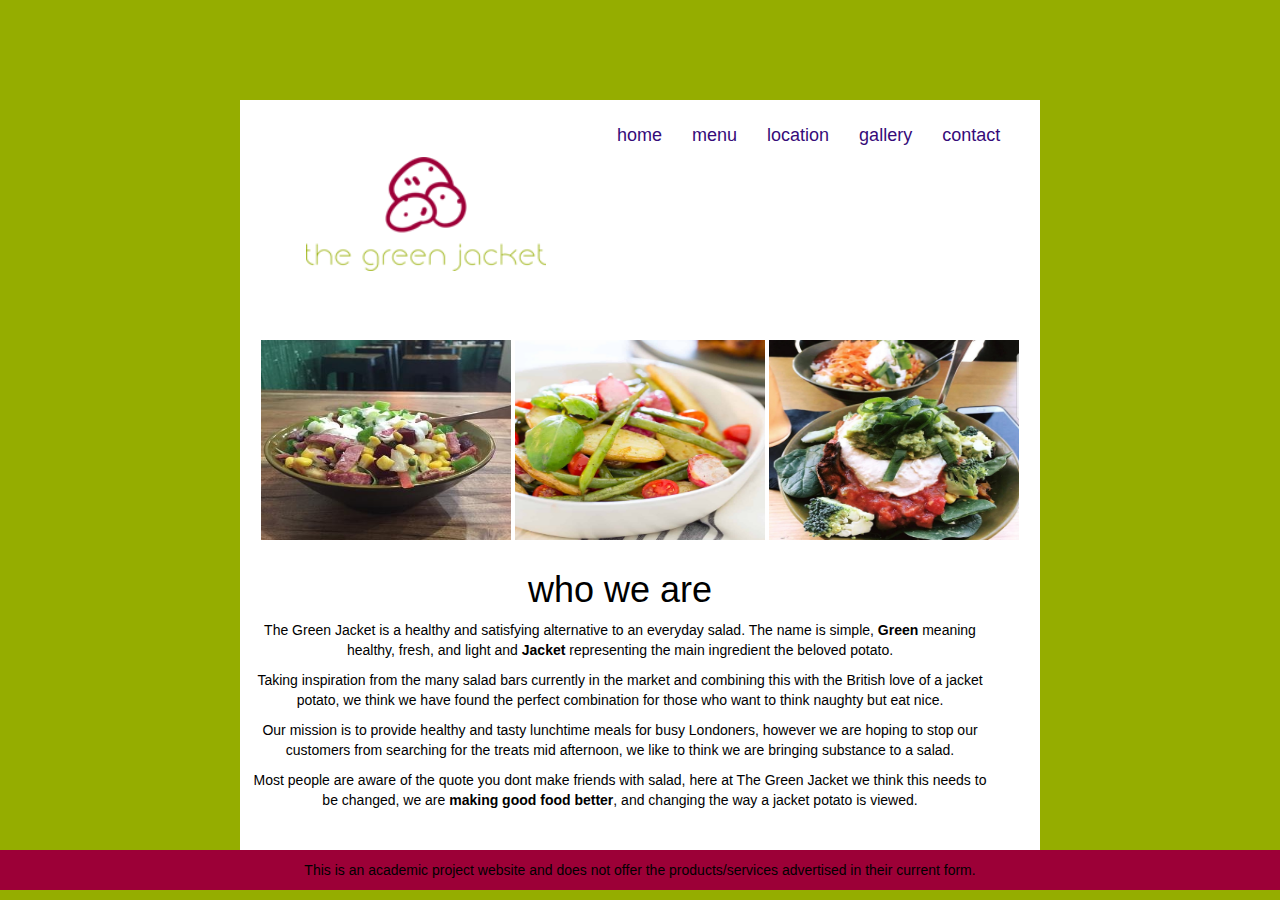
<file: index.html>
<html>

    <head>
		<title> The Green Jacket</title>
		<!-- Bootstrap Core CSS don’t modify this link -->
		<link href="css/bootstrap.min.css" rel="stylesheet">
		<!-- Custom CSS don’t modify this link-->
		<link href="css/YourStyle.css" rel="stylesheet">
		</head>
		<body>
			<div id= "container">
			<div id= "header">
				<img class="img-GJ.Logo" src="img/GJ.Logo.PNG" alt="the green jacket">
				</div>
				<div id= "navigation">

				<!-- Navigation -->
   <div class="desktop-nav">
  

 <div class="container">

<!-- Brand and toggle get grouped for better mobile display -->

<!-- .container -->
            <a class="navbar-brand" href="index.html">home</a>
            <a class="navbar-brand" href="menu.html">menu</a>
            <a class="navbar-brand" href="location.html">location</a>
            <a class="navbar-brand" href="images.html">gallery</a>
            <a class="navbar-brand" href="contactus.html">contact</a>
</div>



<!-- Brand and toggle get grouped for better mobile display -->

     </nav> <!-- End of Navigation --></div>
				<div id= "content">
				<div id= "image">
					<div class="row">

    <img src="img/GJ.1.jpg" alt="Green Jacket" onclick="openImg(this);" width= "250px" height= "200px">

    <img src="img/GJ.2.jpg" alt="Green Jacket" onclick="openImg(this);" width= "250px" height= "200px">

    <img src="img/GJ.3.jpg" alt="Green Jacket" onclick="openImg(this);" width= "250px" height= "200px">
    
</div>
</div>
</div>
				</div>
				<div id= "main">
					<h1>who we are</h1>
					<p>The Green Jacket is a healthy and satisfying alternative to an everyday salad. The name is simple, <b>Green</b> meaning healthy, fresh, and light and <b>Jacket</b> representing the main ingredient the beloved potato.</p>
					<p>Taking inspiration from the many salad bars currently in the market and combining this with the British love of a jacket potato, we think we have found the perfect combination for those who want to think naughty but eat nice.</p>
					<p>Our mission is to provide healthy and tasty lunchtime meals for busy Londoners, however we are hoping to stop our customers from searching for the treats mid afternoon, we like to think we are bringing substance to a salad.</p>
					<p>Most people are aware of the quote you dont make friends with salad, here at The Green Jacket we think this needs to be changed, we are <b>making good food better</b>, and changing the way a jacket potato is viewed.</p><br/>
				</div>
				</div>
				
				<div id= "footer">
				This is an academic project website and does not offer the products/services advertised in their current form.
				</div>
				
				</body>
     <!-- End of Page Content -->
 
 
    <!-- jQuery -->
    <script src="js/jquery.js"></script>

    <!-- Bootstrap Core JavaScript -->
    <script src="js/bootstrap.min.js"></script>



</html>
</file>
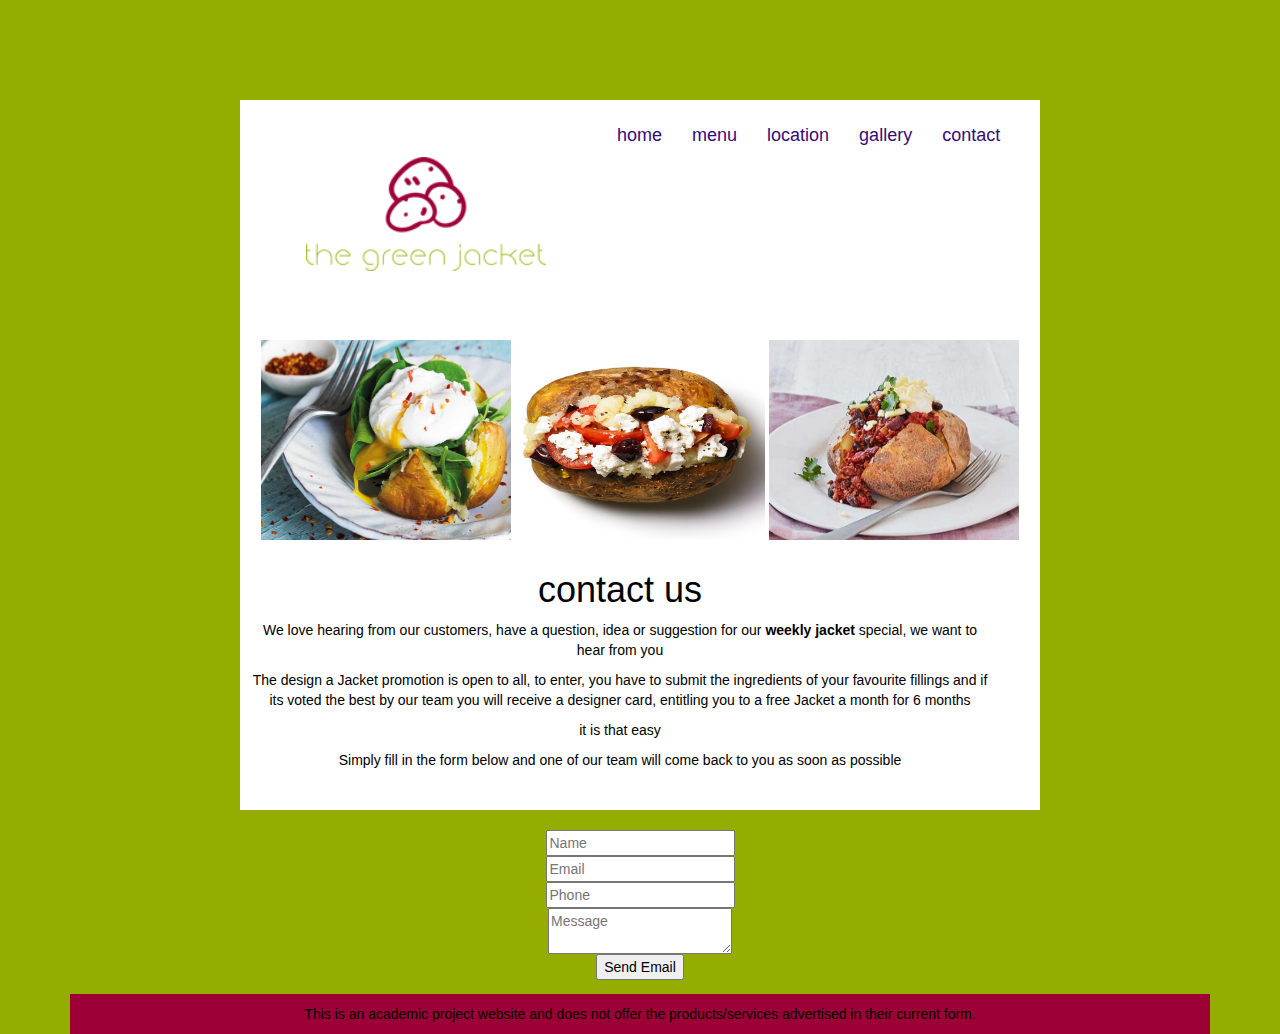
<file: contactus.html>
<html>

    <head>
		<title> The Green Jacket</title>
		<!-- Bootstrap Core CSS don’t modify this link -->
		<link href="css/bootstrap.min.css" rel="stylesheet">
		<!-- Custom CSS don’t modify this link-->
		<link href="css/YourStyle.css" rel="stylesheet">
		</head>
		<body>
			<div id= "container">
			<div id= "header">
				<img class="img-GJ.Logo" src="img/GJ.Logo.PNG" alt="the green jacket">
				</div>
				<div id= "navigation">

				<!-- Navigation -->
   <div class="desktop-nav">
  

 <div class="container">

<!-- Brand and toggle get grouped for better mobile display -->

<!-- .container -->
            <a class="navbar-brand" href="index.html">home</a>
            <a class="navbar-brand" href="menu.html">menu</a>
            <a class="navbar-brand" href="location.html">location</a>
            <a class="navbar-brand" href="images.html">gallery</a>
            <a class="navbar-brand" href="contactus.html">contact</a>
</div>



<!-- Brand and toggle get grouped for better mobile display -->

     </nav> <!-- End of Navigation --></div>
				<div id= "content">
				<div id= "image">
					<div class="row">

    <img src="img/GJ.10.jpg" alt="Green Jacket" onclick="openImg(this);" width= "250px" height= "200px">

    <img src="img/GJ.11.jpg" alt="Green Jacket" onclick="openImg(this);" width= "250px" height= "200px">

    <img src="img/GJ.12.jpg" alt="Green Jacket" onclick="openImg(this);" width= "250px" height= "200px">
    
</div>
</div>
</div>
				</div>
				<div id= "main">
					<h1>contact us</h1>
					<p>We love hearing from our customers, have a question, idea or suggestion for our <b>weekly jacket</b> special, we want to hear from you</p>
				<div><p>The design a Jacket promotion is open to all, to enter, you have to submit the ingredients of your favourite fillings and if its voted the best by our team you will receive a designer card, entitling you to a free Jacket a month for 6 months</p></div>
				<div><p>it is that easy</p></div>
				<Div><p>Simply fill in the form below and one of our team will come back to you as soon as possible</p></Div>
				<div><br/></div>
				</div>
				</div>
				<div>
				<div class="container">
	<div class="contact1">
		<div class="container-contact1">
			<div class="contact1-pic js-tilt" data-tilt>

			</div>
			<div align="center"><form id="form_login">
			<form class="contact1-form validate-form">
				<span class="contact1-form-title">
					
				</span>
				<br/>
				<div class="wrap-input1 validate-input" data-validate = "Name is required">
					<input class="input1" type="text" name="name" placeholder="Name">
					<span class="shadow-input1"></span>
				</div>

				<div class="wrap-input1 validate-input" data-validate = "Valid email is required: ex@abc.xyz">
					<input class="input1" type="text" name="email" placeholder="Email">
					<span class="shadow-input1"></span>
				</div>

				<div class="wrap-input1 validate-input" data-validate = "Subject is required">
					<input class="input1" type="text" name="phone" placeholder="Phone">
					<span class="shadow-input1"></span>
				</div>

				<div class="wrap-input1 validate-input" data-validate = "Message is required">
					<textarea class="input1" name="message" placeholder="Message"></textarea>
					<span class="shadow-input1"></span>
				</div>

				<div class="container-contact1-form-btn">
					<button class="contact1-form-btn">
						<span>
							Send Email
							<i class="fa fa-long-arrow-right" aria-hidden="true"></i>
						</span>
					</button>
				</div>
			</form>
		</div>
	</div>

				<div id= "footer">
				This is an academic project website and does not offer the products/services advertised in their current form.
				</div>
				
				</body>
     <!-- End of Page Content -->
 
 
    <!-- jQuery -->
    <script src="js/jquery.js"></script>

    <!-- Bootstrap Core JavaScript -->
    <script src="js/bootstrap.min.js"></script>



</html>
</file>
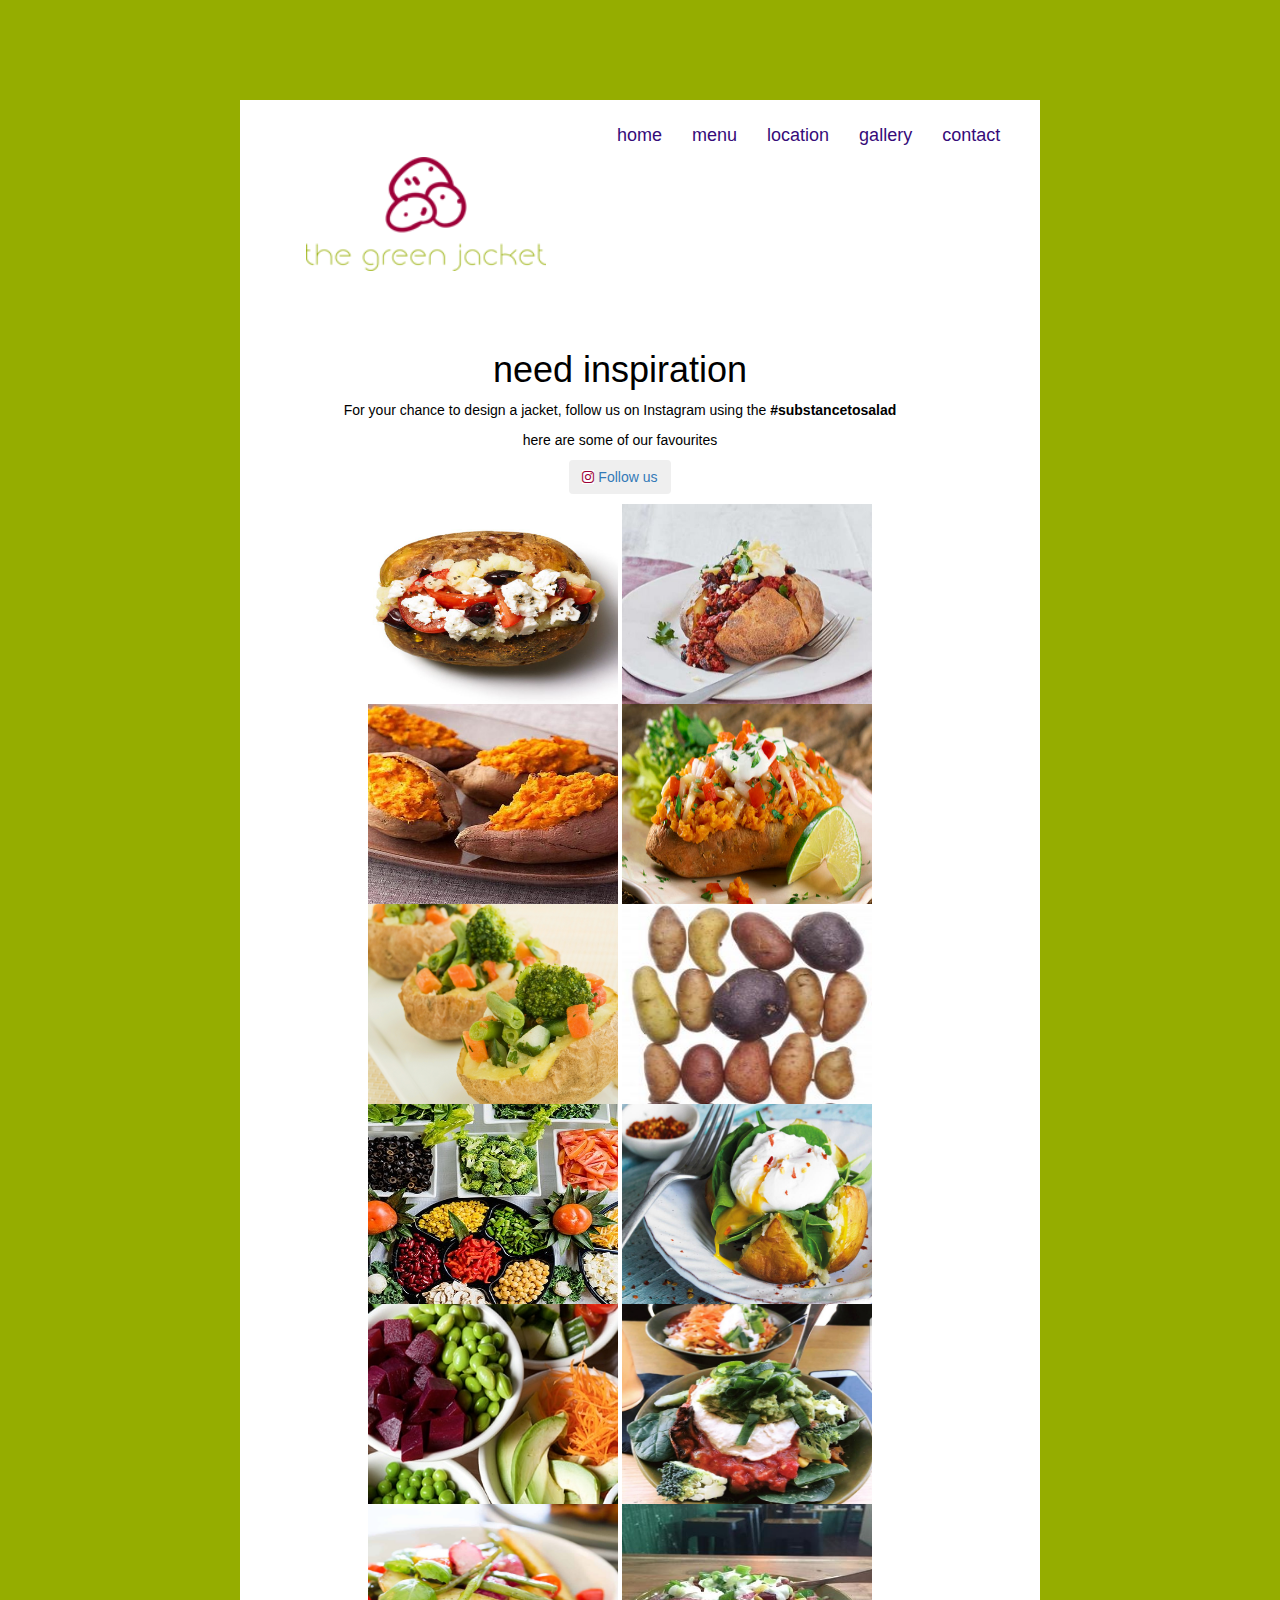
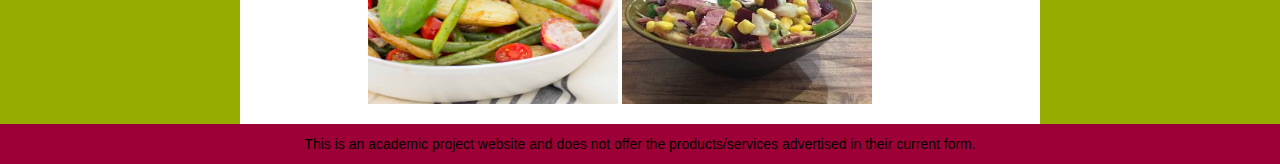
<file: images.html>
<html>

    <head>
		<title> The Green Jacket</title>
		<!-- Bootstrap Core CSS don’t modify this link -->
		<link href="css/bootstrap.min.css" rel="stylesheet">
		<!-- Custom CSS don’t modify this link-->
		<link href="css/YourStyle.css" rel="stylesheet">
		</head>
		<body>
			<div id= "container">
			<div id= "header">
				<img class="img-GJ.Logo" src="img/GJ.Logo.PNG" alt="the green jacket">
				</div>
				<div id= "navigation">

				<!-- Navigation -->
   <div class="desktop-nav">
  

 <div class="container">

<!-- Brand and toggle get grouped for better mobile display -->

<!-- .container -->
            <a class="navbar-brand" href="index.html">home</a>
            <a class="navbar-brand" href="menu.html">menu</a>
            <a class="navbar-brand" href="location.html">location</a>
            <a class="navbar-brand" href="images.html">gallery</a>
            <a class="navbar-brand" href="contactus.html">contact</a>
</div>



<!-- Brand and toggle get grouped for better mobile display -->

     </nav> <!-- End of Navigation --></div>

				<div id= "main">
					<h1>need inspiration</h1>
					<p>For your chance to design a jacket, follow us on Instagram using the <b>#substancetosalad</b> </p>
					<div><p>here are some of our favourites </p></div>
					
					<Div><link rel="stylesheet" href="https://cdnjs.cloudflare.com/ajax/libs/font-awesome/4.7.0/css/font-awesome.min.css">


<a href="https://www.instagram.com/thegreenjacket4" /a>
<button type="button" class="btn btn-ins"><i class="fa fa-instagram pr-1"></i> Follow us</button></div>
					
					
					
 <!-- Container for the image gallery -->
				<div id= "content">
				<div id= "image">
					<div class="row">

    <img src="img/GJ.11.jpg" alt="Green Jacket" onclick="openImg(this);" width= "250px" height= "200px">

    <img src="img/GJ.12.jpg" alt="Green Jacket" onclick="openImg(this);" width= "250px" height= "200px">

    <img src="img/GJ.6.jpg" alt="Green Jacket" onclick="openImg(this);" width= "250px" height= "200px">
    
    <img src="img/GJ.8.jpg" alt="Green Jacket" onclick="openImg(this);" width= "250px" height= "200px">

    <img src="img/GJ.9.JPG" alt="Green Jacket" onclick="openImg(this);" width= "250px" height= "200px">

    <img src="img/GJ.7.JPG" alt="Green Jacket" onclick="openImg(this);" width= "250px" height= "200px">
    
    <img src="img/GJ.5.jpg" alt="Green Jacket" onclick="openImg(this);" width= "250px" height= "200px">

    <img src="img/GJ.10.jpg" alt="Green Jacket" onclick="openImg(this);" width= "250px" height= "200px">

    <img src="img/GJ.4.jpg" alt="Green Jacket" onclick="openImg(this);" width= "250px" height= "200px">
    <img src="img/GJ.3.jpg" alt="Green Jacket" onclick="openImg(this);" width= "250px" height= "200px">

    <img src="img/GJ.2.jpg" alt="Green Jacket" onclick="openImg(this);" width= "250px" height= "200px">

    <img src="img/GJ.1.jpg" alt="Green Jacket" onclick="openImg(this);" width= "250px" height= "200px">
</div>
</div>
</div>
</div>
</div>
</div>
</div>
</div>
</div>
</div>
</div>
</div>
				</div>
				<div id= "footer">
				This is an academic project website and does not offer the products/services advertised in their current form.
				</div>
				
				</body>
     <!-- End of Page Content -->
 
 
    <!-- jQuery -->
    <script src="js/jquery.js"></script>

    <!-- Bootstrap Core JavaScript -->
    <script src="js/bootstrap.min.js"></script>



</html>
</file>
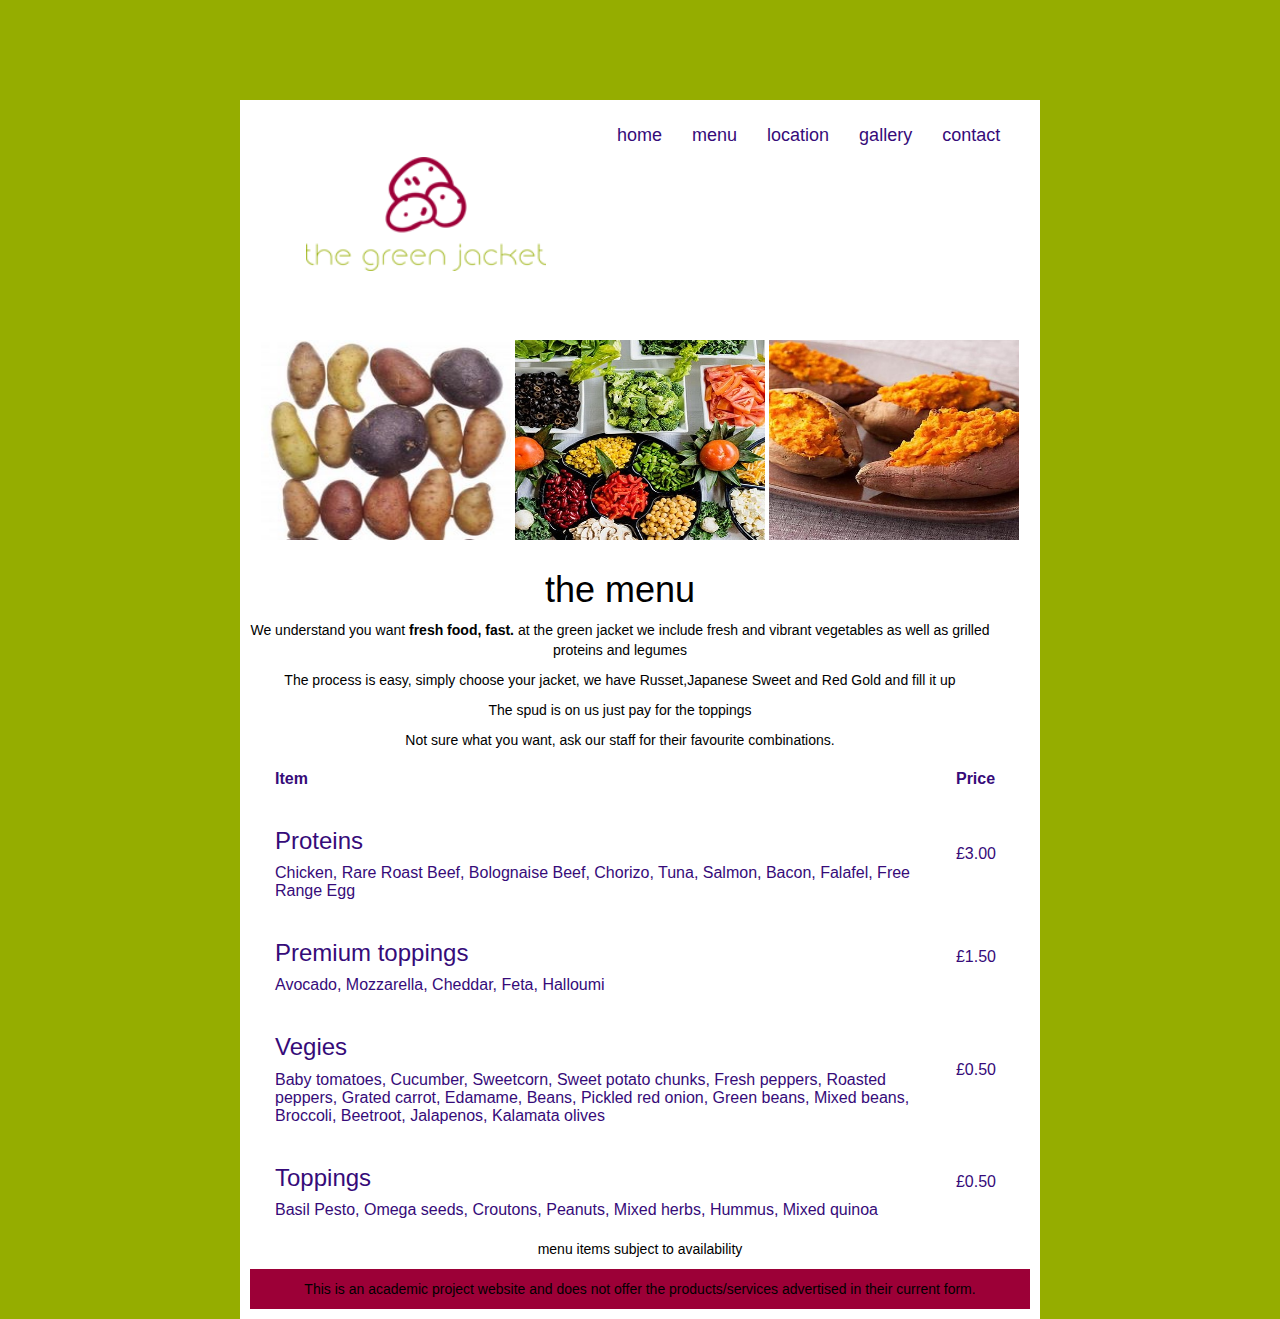
<file: menu.html>
<html>

    <head>
		<title> The Green Jacket</title>
		<!-- Bootstrap Core CSS don’t modify this link -->
		<link href="css/bootstrap.min.css" rel="stylesheet">
		<!-- Custom CSS don’t modify this link-->
		<link href="css/YourStyle.css" rel="stylesheet">
		</head>
		<body>
			<div id= "container">
			<div id= "header">
				<img class="img-GJ.Logo" src="img/GJ.Logo.PNG" alt="the green jacket">
				</div>
				<div id= "navigation">

				<!-- Navigation -->
   <div class="desktop-nav">
  

 <div class="container">

<!-- Brand and toggle get grouped for better mobile display -->

<!-- .container -->
            <a class="navbar-brand" href="index.html">home</a>
            <a class="navbar-brand" href="menu.html">menu</a>
            <a class="navbar-brand" href="location.html">location</a>
            <a class="navbar-brand" href="images.html">gallery</a>
            <a class="navbar-brand" href="contactus.html">contact</a>
</div>



<!-- Brand and toggle get grouped for better mobile display -->

     </nav> <!-- End of Navigation --></div>
				<div id= "content">
				<div id= "image">
					<div class="row">

    <img src="img/GJ.7.JPG" alt="Green Jacket" onclick="openImg(this);" width= "250px" height= "200px">

    <img src="img/GJ.5.jpg" alt="Green Jacket" onclick="openImg(this);" width= "250px" height= "200px">

    <img src="img/GJ.6.jpg" alt="Green Jacket" onclick="openImg(this);" width= "250px" height= "200px">
    
</div>
</div>
</div>
				</div>
				<div id= "main">
					<h1>the menu</h1>
					<p>We understand you want <b>fresh food, fast.</b> at the green jacket we include fresh and vibrant vegetables as well as grilled proteins and legumes</p>
					<div><p>The process is easy, simply choose your jacket, we have Russet,Japanese Sweet and Red Gold and fill it up</p></div>
					<div><p>The spud is on us just pay for the toppings</p></div>
					<div><p>Not sure what you want, ask our staff for their favourite combinations.</p></div>
<div>
</div>
<div class="container">
	<div> </div>
<table border="0">
 <table style="width:65%">
  <tr>
    <th>Item</th>
    <th>Price</th>
  </tr>

  <tr>
    <td><h3>Proteins</h3> Chicken, Rare Roast Beef, Bolognaise Beef, Chorizo, Tuna, Salmon, Bacon, Falafel, Free Range Egg</td>
    <td>&pound;3.00</td>
  </tr>
  <tr>
    <td><h3>Premium toppings</h3>Avocado, Mozzarella, Cheddar, Feta, Halloumi</td>
    <td>&pound;1.50</td>
  <tr>
    <td><h3>Vegies</h3>Baby tomatoes, Cucumber, Sweetcorn, Sweet potato chunks, Fresh peppers, Roasted peppers, Grated carrot, Edamame, Beans, Pickled red onion, Green beans, Mixed beans, Broccoli, Beetroot, Jalapenos, Kalamata olives</td>
    <td>&pound;0.50</td>

  </tr>
  <tr>
    <td><h3>Toppings</h3>Basil Pesto, Omega seeds, Croutons, Peanuts, Mixed herbs, Hummus, Mixed quinoa</td>
    <td>&pound;0.50</td>
  </tr>
</table> 

				</div>
				</div>
				<div><p><center>menu items subject to availability</center></p></div>
				
				<div id= "footer">
				This is an academic project website and does not offer the products/services advertised in their current form.
				</div>
				</body>
     <!-- End of Page Content -->
 
 
    <!-- jQuery -->
    <script src="js/jquery.js"></script>

    <!-- Bootstrap Core JavaScript -->
    <script src="js/bootstrap.min.js"></script>



</html>
</file>
<file: css/YourStyle.css>
/* styles for body */
html, body {
    height: 100%;
    background-color: #95AD00;
    color: #000000;
    padding-top: 50px;
}

/* style for navbar */
.navbar-brand{
background-color: #FFFFFF;
color: 360B79;
}
/* style for navbar background */
.navbar{
    color: #95AD00;
    text-align: center
}

/* Add your styles below with comments */
/* Heading White, Text Purple */
#header{
    background-color: #FFFFFF;
    color: #360B79;
    float: left;
    text-align: center;
}
/* Text Black, container white and wrapping in green, font family helvetica */
#body{
    height: 100%;
    background-color: #95AD00;
    color: #000000;
    font-family: Helvetica, Arial,sans-serif;
    font-size:100%;/* equivalent to 16px */
}
/* containment of text to centre of page */
#container{
    background-color: #FFFFFF;
    width: 800px;
    margin-left: auto;
    margin-right: auto;
    padding: 10px;
}
/* centres the main content */
#content{
    padding: 10px;
    text-align: center;
    margin-left: auto;
    margin-right: auto;
    }
/* sizes the main content */
#main {
    width: 740px;
    float: bottom;
    text-align: center;
}


/* images to sit under heading/navbar */

#img {
    width: 780;
    float: bottom;
    margin: auto;
    padding: 20px;
    text-align: center;
}
/* red and includes project note */
#footer {
    clear: both;
    padding: 10px;
    background-color: #9C0037;
    color: #000000;
    text-align: center;
    
}
/* showing spitalfields market - sit centre page */
#map {

    text-align: center;
    width: 780;
    height: 780;
    margin: auto;
    font-size: 0;
}

/* menu - text purple to pop and differentiate - no borders */
#table
table, th, td {
    border: 0px solid black;
    border-collapse: collapse;
    padding: 10px;
    color: 360B79;
    font-family: Helvetica, Arial,sans-serif;
    font-size:100%;/* equivalent to 16px */
}
/* contact form centre of page */
#form {
    clear: both;
    padding: 10px;
    background-color: 360B79;
    font-family: Helvetica, Arial,sans-serif;
    font-size:100%;/* equivalent to 16px */
    text-align: center;
}

#/* Style instagram icon icons */
.fa {
    padding: 20px;
    font-size: 100px;
    width: 50px;
    text-align: center;
    text-decoration: none;
}

/* hover effect */
.fa:hover {
    opacity: 0.7;
}

/* red to match brand */

/* Insta */
.fa-instagram {
    background: #FFF;
    color: 9c0037;
    font-size: 30px;
    }
</file>
